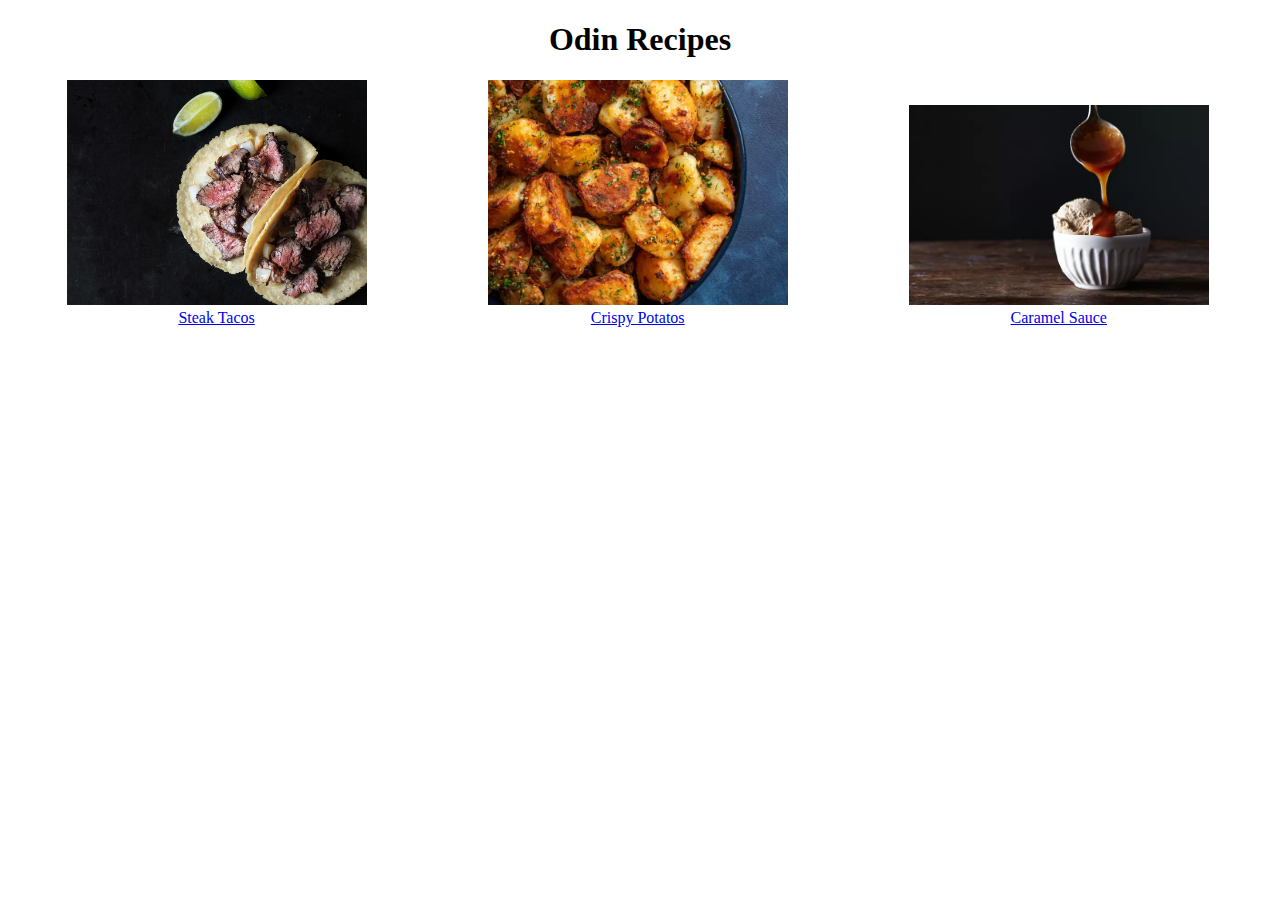
<file: index.html>
<!DOCTYPE html>
<html lang="en">
<head>
    <meta charset="UTF-8">
    <meta http-equiv="X-UA-Compatible" content="IE=edge">
    <meta name="viewport" content="width=device-width, initial-scale=1.0">
    <link rel="stylesheet" href="style.css">
    <title>Document</title>
</head>
<body>
    <h1>Odin Recipes</h1>
    <div class="main-container">
        <div class="recipe-container">
            <img src="recipes/steak-tacos.jpg" alt="Steak Tacos">
            <a href="recipes/steak_tacos.html">Steak Tacos</a>
        </div>
        <div class="recipe-container">
            <img src="recipes/crispy-potatos.webp" alt="Crispy potatos">
            <a href="recipes/crispy-potatos.html">Crispy Potatos</a>
        </div>
        <div class="recipe-container">
        <img src="recipes/caramel.webp" alt="Caramel Sauce">
        <a href="recipes/caramel.html">Caramel Sauce</a>
        </div>
    </div>
</body>
</html>
</file>
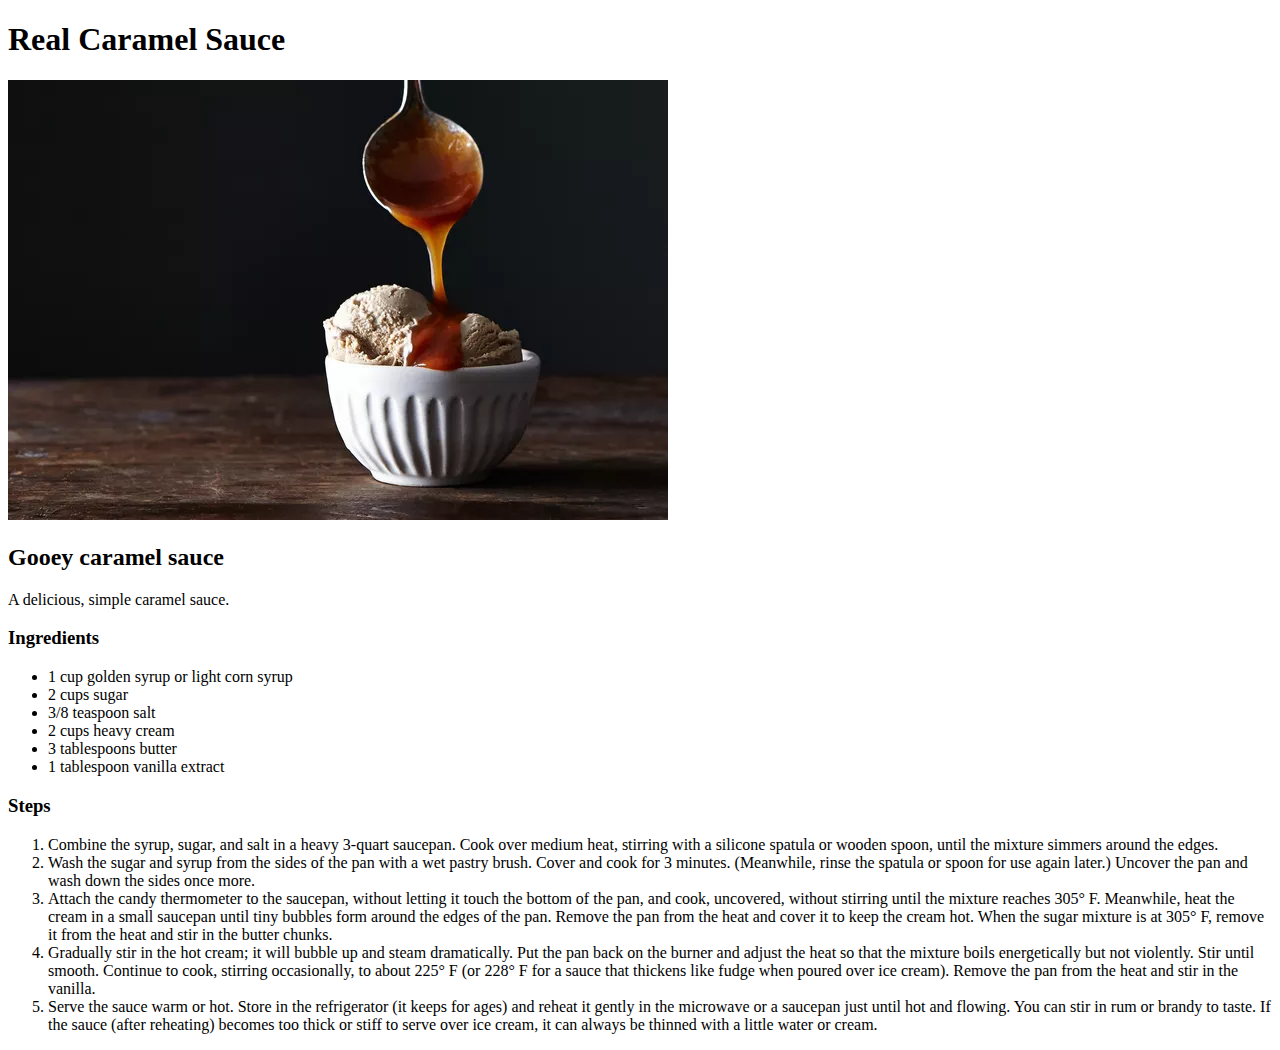
<file: recipes/caramel.html>
<!DOCTYPE html>
<html lang="en">
<head>
    <meta charset="UTF-8">
    <meta http-equiv="X-UA-Compatible" content="IE=edge">
    <meta name="viewport" content="width=device-width, initial-scale=1.0">
    <title>Caramel Sauce</title>
</head>
<body>
    <h1>Real Caramel Sauce</h1>
    <img src="caramel.webp" alt="Picture of Caramel dripping from spoon">
    <h2>Gooey caramel sauce</h2>
    <p>A delicious, simple caramel sauce.</p>
    <h3>Ingredients</h3>
    <ul>
        <li>1 cup golden syrup or light corn syrup</li>
        <li>2 cups sugar</li>
        <li>3/8 teaspoon salt</li>
        <li>2 cups heavy cream</li>
        <li>3 tablespoons butter</li>
        <li>1 tablespoon vanilla extract</li>
    </ul>
    <h3>Steps</h3>
    <ol>
        <li>Combine the syrup, sugar, and salt in a heavy 3-quart saucepan. Cook over medium heat, stirring with a silicone spatula or wooden spoon, until the mixture simmers around the edges.</li>
        <li>Wash the sugar and syrup from the sides of the pan with a wet pastry brush. Cover and cook for 3 minutes. (Meanwhile, rinse the spatula or spoon for use again later.) Uncover the pan and wash down the sides once more.</li>
        <li>Attach the candy thermometer to the saucepan, without letting it touch the bottom of the pan, and cook, uncovered, without stirring until the mixture reaches 305° F. Meanwhile, heat the cream in a small saucepan until tiny bubbles form around the edges of the pan. Remove the pan from the heat and cover it to keep the cream hot. When the sugar mixture is at 305° F, remove it from the heat and stir in the butter chunks.</li>
        <li>Gradually stir in the hot cream; it will bubble up and steam dramatically. Put the pan back on the burner and adjust the heat so that the mixture boils energetically but not violently. Stir until smooth. Continue to cook, stirring occasionally, to about 225° F (or 228° F for a sauce that thickens like fudge when poured over ice cream). Remove the pan from the heat and stir in the vanilla.</li>
        <li>Serve the sauce warm or hot. Store in the refrigerator (it keeps for ages) and reheat it gently in the microwave or a saucepan just until hot and flowing. You can stir in rum or brandy to taste. If the sauce (after reheating) becomes too thick or stiff to serve over ice cream, it can always be thinned with a little water or cream.</li>
    </ol>
</body>
</html>
</file>
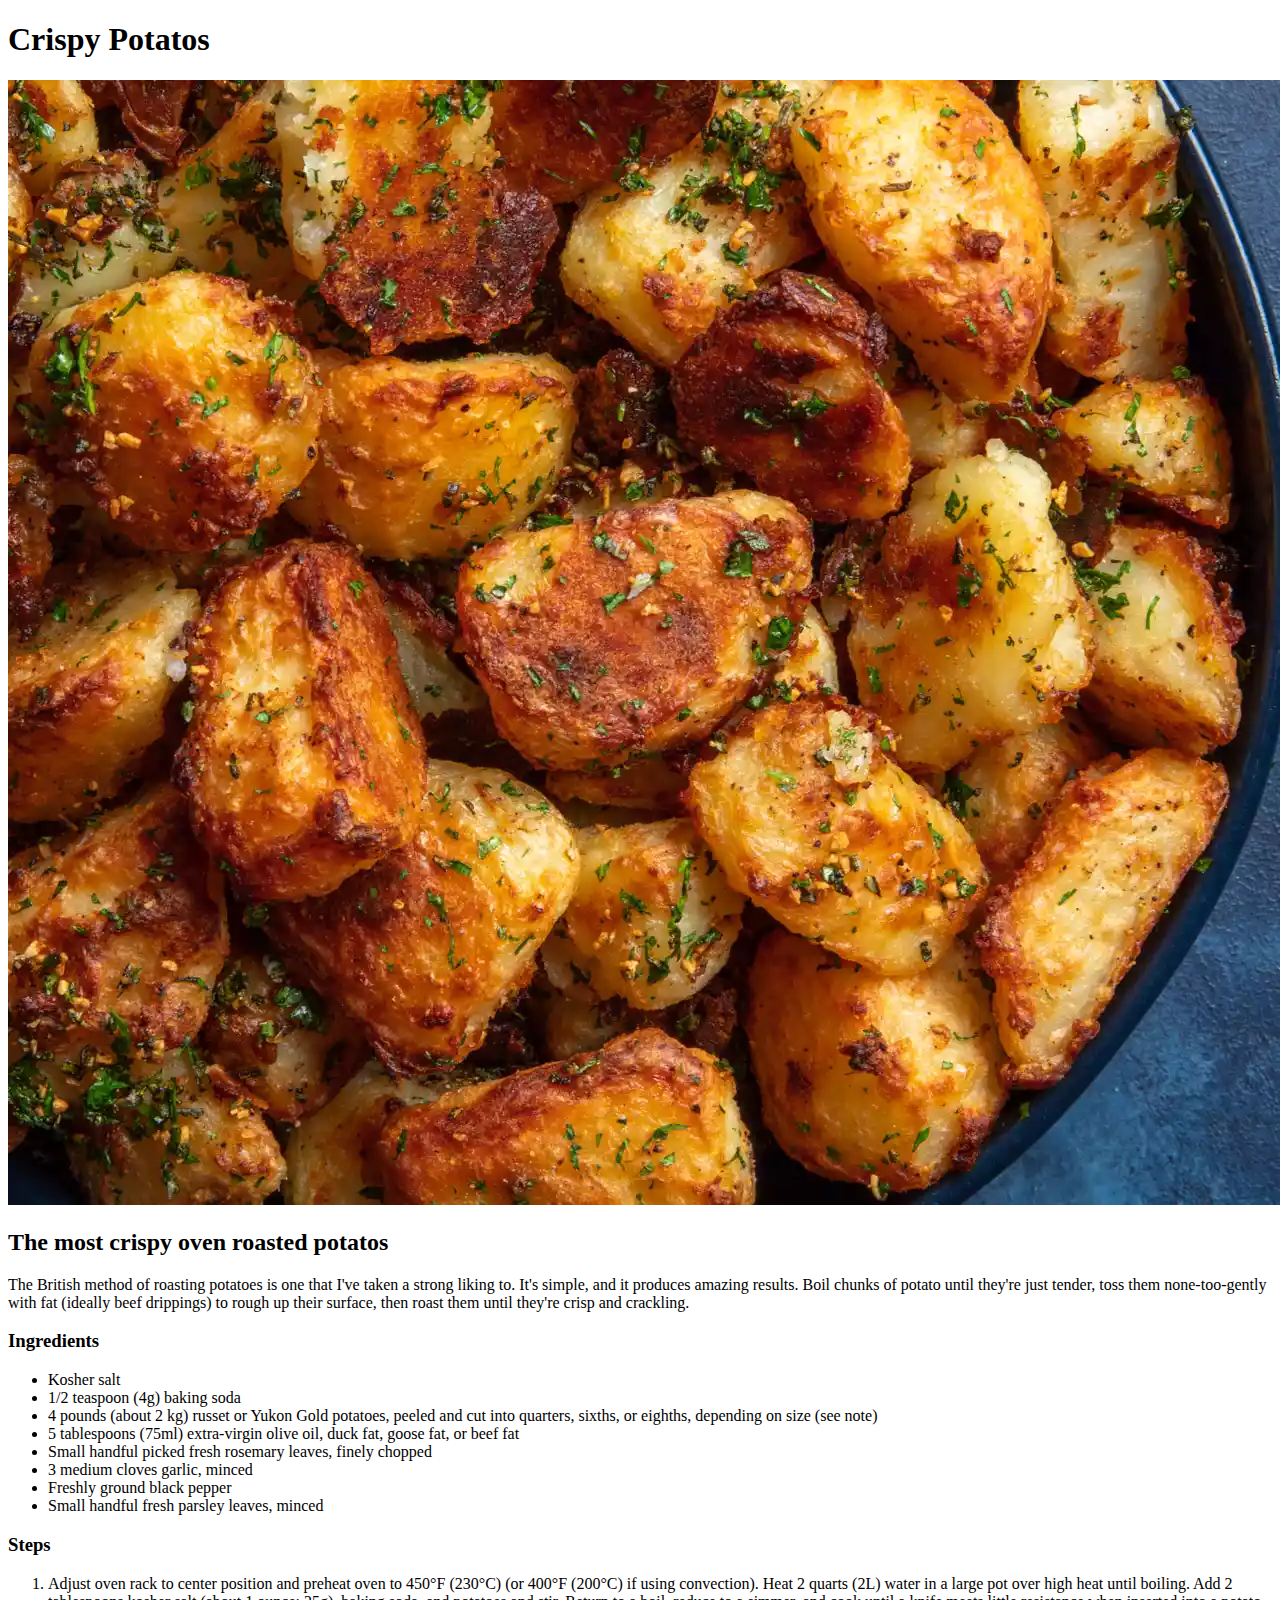
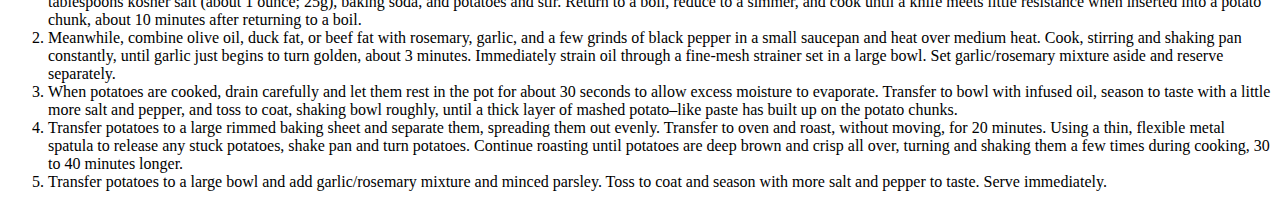
<file: recipes/crispy-potatos.html>
<!DOCTYPE html>
<html lang="en">
<head>
    <meta charset="UTF-8">
    <meta http-equiv="X-UA-Compatible" content="IE=edge">
    <meta name="viewport" content="width=device-width, initial-scale=1.0">
    <title>Crispy Potatos</title>
</head>
<body>
    <h1>Crispy Potatos</h1>
    <img src="crispy-potatos.webp" alt="A picture of crispy roasted potatos">
    <h2>The most crispy oven roasted potatos</h2>
    <p>The British method of roasting potatoes is one that I've taken a strong liking to.
        It's simple, and it produces amazing results. Boil chunks of potato until they're just tender, 
        toss them none-too-gently with fat (ideally beef drippings) to rough up their surface, then 
        roast them until they're crisp and crackling.</p>
    <h3>Ingredients</h3>
    <ul>
        <li>Kosher salt</li>
        <li>1/2 teaspoon (4g) baking soda</li>
        <li>4 pounds (about 2 kg) russet or Yukon Gold potatoes, peeled and cut into quarters, sixths, or eighths, depending on size (see note)</li>
        <li>5 tablespoons (75ml) extra-virgin olive oil, duck fat, goose fat, or beef fat</li>
        <li>Small handful picked fresh rosemary leaves, finely chopped</li>
        <li>3 medium cloves garlic, minced</li>
        <li>Freshly ground black pepper</li>
        <li>Small handful fresh parsley leaves, minced</li>
    </ul>
    <h3>Steps</h3>
    <ol>
        <li>Adjust oven rack to center position and preheat oven to 450°F (230°C) (or 400°F (200°C) if using convection). Heat 2 quarts (2L) water in a large pot over high heat until boiling. Add 2 tablespoons kosher salt (about 1 ounce; 25g), baking soda, and potatoes and stir. Return to a boil, reduce to a simmer, and cook until a knife meets little resistance when inserted into a potato chunk, about 10 minutes after returning to a boil.</li>
        <li>Meanwhile, combine olive oil, duck fat, or beef fat with rosemary, garlic, and a few grinds of black pepper in a small saucepan and heat over medium heat. Cook, stirring and shaking pan constantly, until garlic just begins to turn golden, about 3 minutes. Immediately strain oil through a fine-mesh strainer set in a large bowl. Set garlic/rosemary mixture aside and reserve separately.</li>
        <li>When potatoes are cooked, drain carefully and let them rest in the pot for about 30 seconds to allow excess moisture to evaporate. Transfer to bowl with infused oil, season to taste with a little more salt and pepper, and toss to coat, shaking bowl roughly, until a thick layer of mashed potato–like paste has built up on the potato chunks.</li>
        <li>Transfer potatoes to a large rimmed baking sheet and separate them, spreading them out evenly. Transfer to oven and roast, without moving, for 20 minutes. Using a thin, flexible metal spatula to release any stuck potatoes, shake pan and turn potatoes. Continue roasting until potatoes are deep brown and crisp all over, turning and shaking them a few times during cooking, 30 to 40 minutes longer.</li>
        <li>Transfer potatoes to a large bowl and add garlic/rosemary mixture and minced parsley. Toss to coat and season with more salt and pepper to taste. Serve immediately.</li>
    </ol>
</body>
</html>
</file>
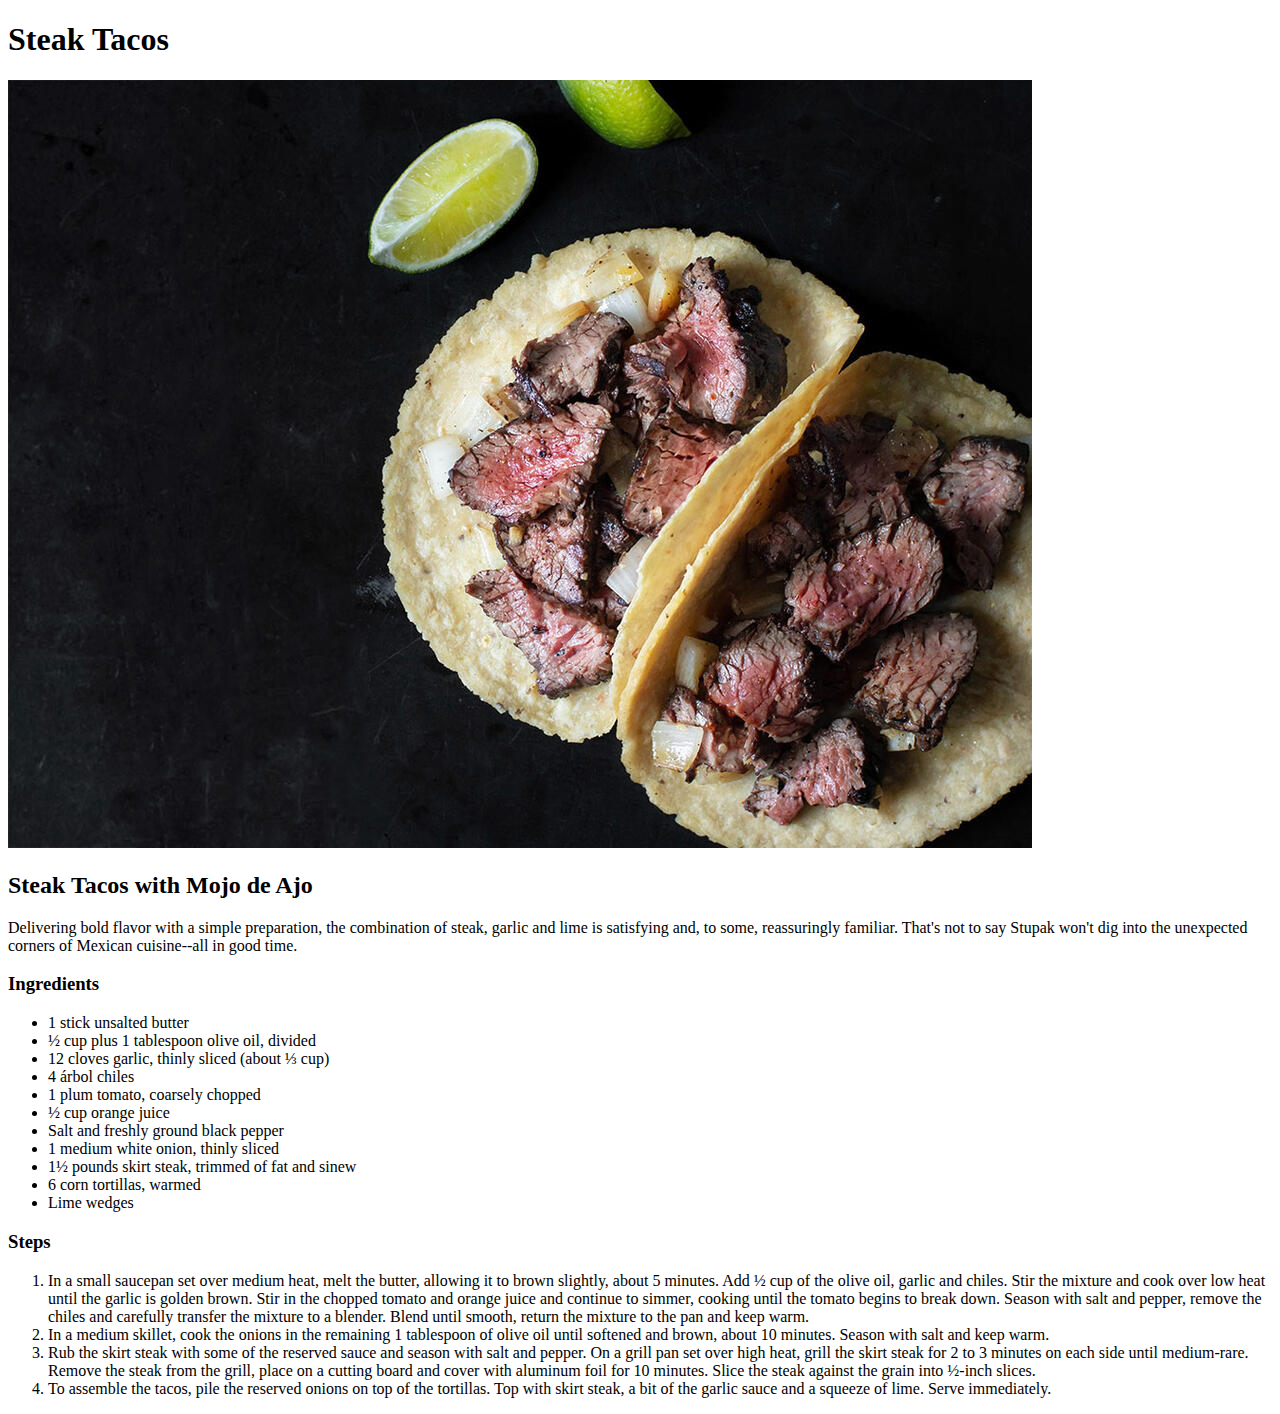
<file: recipes/steak_tacos.html>
<!DOCTYPE html>
<html lang="en">
<head>
    <meta charset="UTF-8">
    <meta http-equiv="X-UA-Compatible" content="IE=edge">
    <meta name="viewport" content="width=device-width, initial-scale=1.0">
    <title>Steak Tacos</title>
</head>
<body>
    <h1>Steak Tacos</h1>
    <img src="steak-tacos.jpg" alt="A picture showing the finished steak Tacos">
    <h2>Steak Tacos with Mojo de Ajo</h2>
    <p> Delivering bold flavor with a simple preparation, the combination of steak, garlic and lime is satisfying and, to some, reassuringly familiar. That's not to say Stupak won't 
    dig into the unexpected corners of Mexican cuisine--all in good time.</p>
    <h3>Ingredients</h3>
    <ul>
        <li>1 stick unsalted butter</li>
        <li>½ cup plus 1 tablespoon olive oil, divided</li>
        <li>12 cloves garlic, thinly sliced (about ⅓ cup)</li>
        <li>4 árbol chiles</li>
        <li>1 plum tomato, coarsely chopped</li>
        <li>½ cup orange juice</li>
        <li>Salt and freshly ground black pepper</li>
        <li>1 medium white onion, thinly sliced</li>
        <li>1½ pounds skirt steak, trimmed of fat and sinew</li>
        <li>6 corn tortillas, warmed</li>
        <li>Lime wedges</li>
    </ul>
    <h3>Steps</h3>
    <ol>
        <li>In a small saucepan set over medium heat, melt the butter, allowing it to brown slightly, about 5 minutes. Add ½ cup of the olive oil, garlic and chiles. Stir the mixture and cook over low heat until the garlic is golden brown. Stir in the chopped tomato and orange juice and continue to simmer, cooking until the tomato begins to break down. Season with salt and pepper, remove the chiles and carefully transfer the mixture to a blender. Blend until smooth, return the mixture to the pan and keep warm.</li>
        <li>In a medium skillet, cook the onions in the remaining 1 tablespoon of olive oil until softened and brown, about 10 minutes. Season with salt and keep warm.</li>      
        <li>Rub the skirt steak with some of the reserved sauce and season with salt and pepper. On a grill pan set over high heat, grill the skirt steak for 2 to 3 minutes on each side until medium-rare. Remove the steak from the grill, place on a cutting board and cover with aluminum foil for 10 minutes. Slice the steak against the grain into ½-inch slices.</li>
        <li>To assemble the tacos, pile the reserved onions on top of the tortillas. Top with skirt steak, a bit of the garlic sauce and a squeeze of lime. Serve immediately.</li>
    </ol>
</body>
</html>
</file>
<file: style.css>
h1 {
    text-align: center;
}
.main-container {
    
}

.recipe-container {
    display: inline-block;
    width: 33%;
    height: auto;
    text-align: center;
    
}

.recipe-container a {
    display: block;
}

img {
    width: 300px;
    height: auto;
}
</file>
